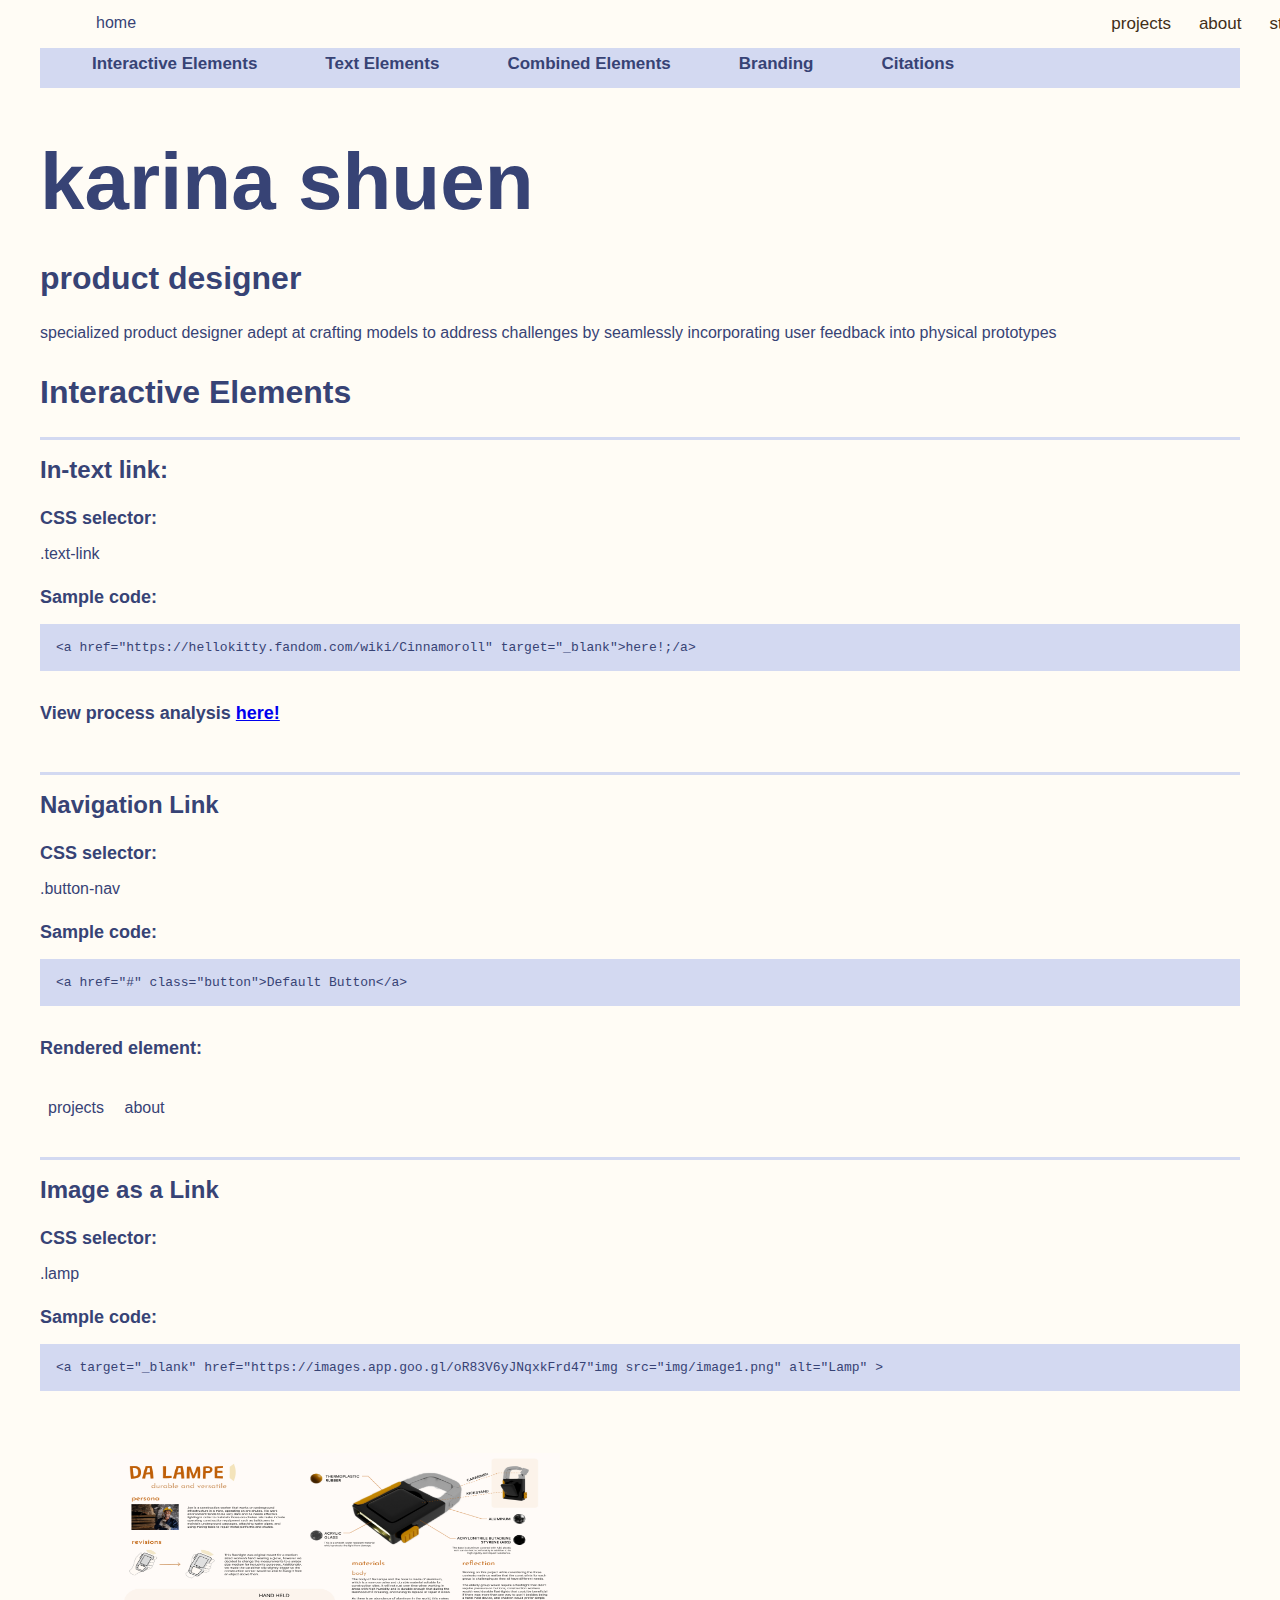
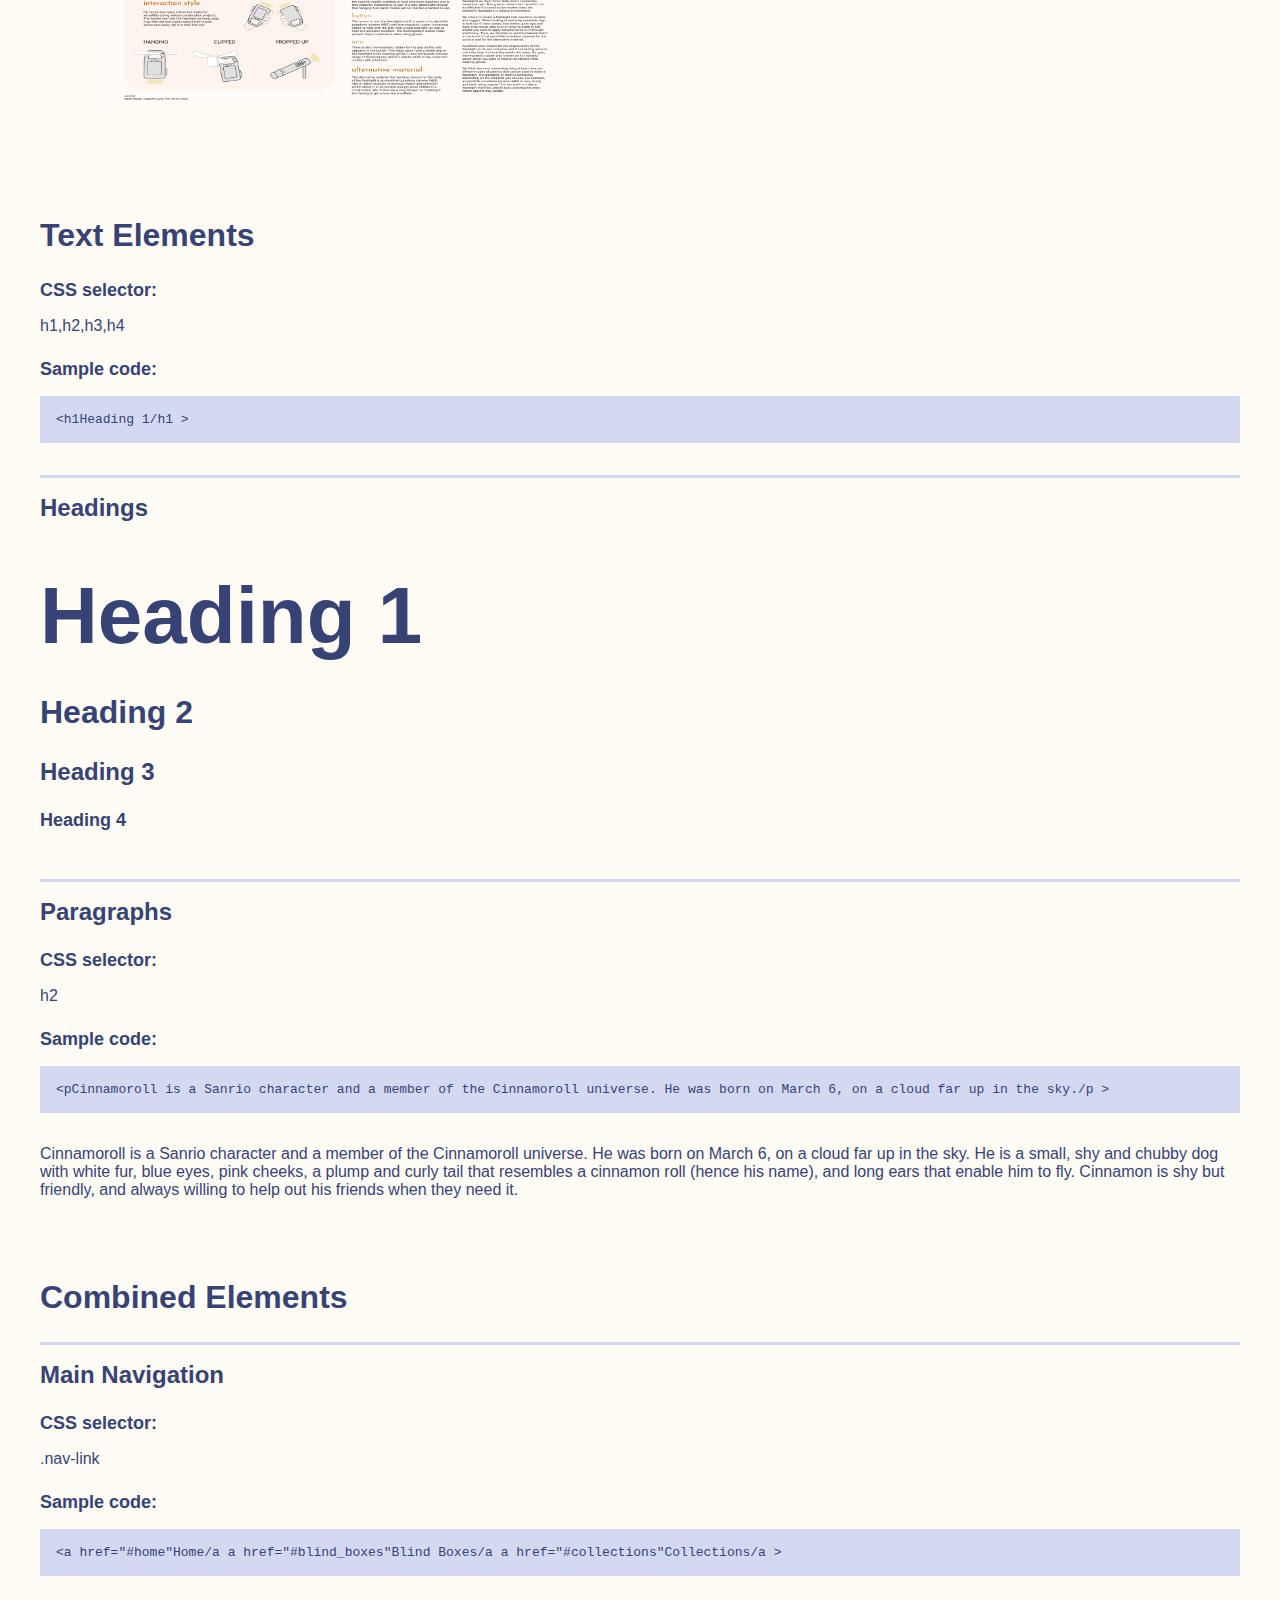
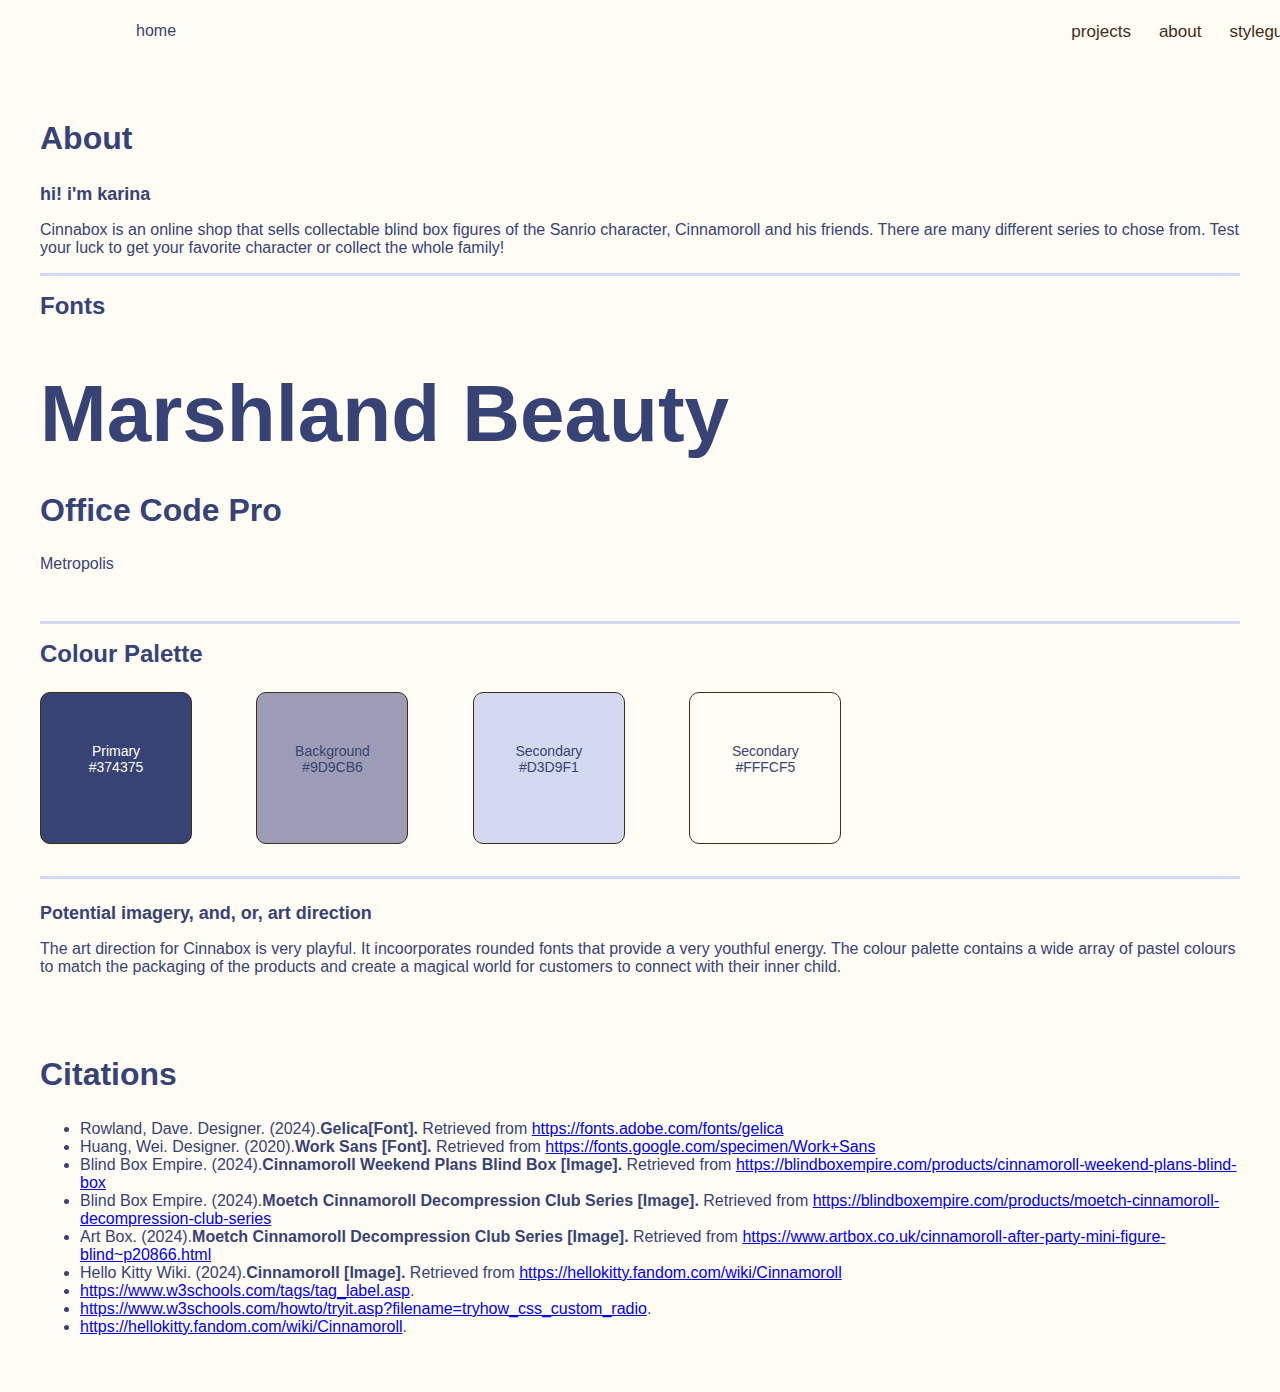
<file: P03_intermediate_review/index.html>
<!DOCTYPE html>
<html lang="en">

  <head>

    <meta charset="utf-8">
    <title>P01 - Style Guide Template</title>

    <link href="css/main.css" rel="stylesheet">

  </head>

  <body>

    <header>
      <div class="nav3-div" >
      <nav>

      <div>
       <a class="nav-item1" href="index.html">styleguide</a>
       </div>

        <div>
       <a class="nav-item2" href="#cart">about</a>
       </div>

       <div>
       <a class="nav-item3" href="#contact">projects</a>
       </div>

       <div>
       <a href="homepage.html" id="nav-logo">home</a>
       </div>

      </nav>

    </header>

        <div class="nav-div" id="home">
          <nav>
            <a class="nav-link" href="#interactive_elements">Interactive Elements</a>
            <a class="nav-link" href="#text_elements">Text Elements</a>
            <a class="nav-link" href="#combined_elements">Combined Elements</a>
            <a class="nav-link" href="#branding">Branding</a>
            <a class="nav-link" href="#citations">Citations</a>
          </nav>
        </div>

      <h1>karina shuen</h1>
      <h2>product designer</h2>

      <p>specialized product designer adept at crafting models to address challenges
        by seamlessly incorporating user feedback into physical prototypes</p>

    <!-- INTERACTIVE ELEMENTS SECTION // -->
    <section id="interactive_elements">
      <h2>Interactive Elements</h2>

      <section class="element">
        <h3>In-text link:</h3>

        <h4>CSS selector:</h4>
        <p>.text-link</p>

        <h4>Sample code:</h4>
        <code>&lt;a href="https://hellokitty.fandom.com/wiki/Cinnamoroll" target="_blank">here!;/a&gt;</code>

        <h4>
            View process analysis
            <a class = "text-link" href="https://hellokitty.fandom.com/wiki/Cinnamoroll" target="_blank">here!</a>
        </h4>
      </section>

      <!-- Default Button styling section -->
      <section class="element">

        <h3>Navigation Link</h3>
        <h4>CSS selector:</h4>
        <p>.button-nav</p>

        <h4>Sample code:</h4>
        <code>&lt;a href="#" class="button"&gt;Default Button&lt;/a&gt;</code>

        <h4>Rendered element:</h4>
        <a class="button-nav" href="#">projects</a>
        <a class="button-nav" href="#">about</a>

      </section>


      <section class="element">
        <h3>Image as a Link</h3>

        <h4>CSS selector:</h4>
        <p>.lamp</p>

        <h4>Sample code:</h4>
        <code>&lt;a target="_blank" href="https://images.app.goo.gl/oR83V6yJNqxkFrd47"img src="img/image1.png" alt="Lamp" &gt;</code>

        <figure>
          <a target="_blank" href="https://images.app.goo.gl/oR83V6yJNqxkFrd47"><img src="img/image1.png" alt="Lamp" id="lamp"></a>
        </figure>
      </section>


    </section>

    <!-- TEXT ELEMENTS SECTION // -->
    <section id="text_elements">
      <h2>Text Elements</h2>

      <h4>CSS selector:</h4>
      <p>h1,h2,h3,h4</p>

      <h4>Sample code:</h4>
      <code>&lt;h1Heading 1/h1 &gt;</code>

      <section class="element">
        <h3>Headings</h3>
        <h1>Heading 1</h1>
        <h2>Heading 2</h2>
        <h3>Heading 3</h3>
        <h4>Heading 4</h4>
      </section>

      <!-- text source: https://hellokitty.fandom.com/wiki/Cinnamoroll -->
      <section class="element">
        <h3>Paragraphs</h3>

        <h4>CSS selector:</h4>
        <p>h2</p>

        <h4>Sample code:</h4>
        <code>&lt;pCinnamoroll is a Sanrio character and a member of the Cinnamoroll universe. He was born on March 6, on a cloud far up in the sky./p &gt;</code>

        <p>
          Cinnamoroll is a Sanrio character and a member of the Cinnamoroll universe. He was born on March 6, on a cloud far up in the sky.
          He is a small, shy and chubby dog with white fur, blue eyes, pink cheeks, a plump and curly tail that resembles a cinnamon roll (hence his name), and long ears that enable him to fly.
          Cinnamon is shy but friendly, and always willing to help out his friends when they need it.
        </p>
      </section>

    <!-- COMBINED ELEMENTS SECTION // -->
    <section id="combined_elements">
      <h2>Combined Elements</h2>

      <section class="element">
        <h3>Main Navigation</h3>

        <h4>CSS selector:</h4>
        <p>.nav-link</p>

        <h4>Sample code:</h4>
        <code>&lt;a href="#home"Home/a a href="#blind_boxes"Blind Boxes/a a href="#collections"Collections/a &gt;</code>

        <div class="nav2-div" >
        <nav>

        <div>
         <a class="nav-item1" href="cinnabox.html">styleguide</a>
         </div>

          <div>
         <a class="nav-item2" href="#cart">about</a>
         </div>

         <div>
         <a class="nav-item3" href="#contact">projects</a>
         </div>

         <div>
         <a href="homepage.html" id="nav-logo">home</a>
         </div>

        </nav>
      </div>
      </section>

    <!-- // ABOUT SECTION -->
    <section id="about">
        <h2>About</h2>
        <h4>hi! i'm karina</h4>
        <p>Cinnabox is an online shop that sells collectable blind box figures of the Sanrio character, Cinnamoroll and his friends.
        There are many different series to chose from. Test your luck to get your favorite character or collect the whole family!</p>

      <section class="element">
        <h3>Fonts</h3>
        <h1>Marshland Beauty</h1>
        <h2>Office Code Pro</h2>
        <p>Metropolis</p>
      </section>

      <section class="element">
        <h3>Colour Palette</h3>
        <div class="colour1 palette-container">
          <p class="palette-p white-text">Primary<br>#374375</p>
        </div>
        <div class="colour2 palette-container">
          <p class="palette-p">Background<br>#9D9CB6</p>
        </div>
        <div class="colour3 palette-container">
          <p class="palette-p">Secondary<br>#D3D9F1</p>
        </div>
        <div class="colour4 palette-container">
          <p class="palette-p">Secondary<br>#FFFCF5</p>
        </div>
      </section>
      <section class="element">
      <h4>Potential imagery, and, or, art direction</h4>
      <p> The art direction for Cinnabox is very playful. It incoorporates rounded fonts that provide a very youthful energy. The colour palette contains a wide array of pastel colours to match the packaging of the products and create a magical world for customers to connect with their inner child. </p>
      </section>
    </section>

    <section id="citations">
      <h2>Citations</h2>

      <ul>
        <li>Rowland, Dave. Designer. (2024).<strong>Gelica[Font].</strong> Retrieved from <a href="https://fonts.adobe.com/fonts/gelica">https://fonts.adobe.com/fonts/gelica</a></li>
        <li>Huang, Wei. Designer. (2020).<strong>Work Sans [Font].</strong> Retrieved from <a href="https://fonts.google.com/specimen/Work+Sans">https://fonts.google.com/specimen/Work+Sans</a></li>
        <li>Blind Box Empire. (2024).<strong>Cinnamoroll Weekend Plans Blind Box [Image].</strong> Retrieved from <a href="https://blindboxempire.com/products/cinnamoroll-weekend-plans-blind-box">https://blindboxempire.com/products/cinnamoroll-weekend-plans-blind-box</a></li>
        <li>Blind Box Empire. (2024).<strong>Moetch Cinnamoroll Decompression Club Series [Image].</strong> Retrieved from <a href="https://blindboxempire.com/products/moetch-cinnamoroll-decompression-club-series">https://blindboxempire.com/products/moetch-cinnamoroll-decompression-club-series</a></li>
        <li>Art Box. (2024).<strong>Moetch Cinnamoroll Decompression Club Series [Image].</strong> Retrieved from <a href="https://www.artbox.co.uk/cinnamoroll-after-party-mini-figure-blind~p20866.html">https://www.artbox.co.uk/cinnamoroll-after-party-mini-figure-blind~p20866.html</a></li>
        <li>Hello Kitty Wiki. (2024).<strong>Cinnamoroll [Image].</strong> Retrieved from <a href="https://hellokitty.fandom.com/wiki/Cinnamoroll">https://hellokitty.fandom.com/wiki/Cinnamoroll</a></li>
        <li><a href="https://www.w3schools.com/tags/tag_label.asp">https://www.w3schools.com/tags/tag_label.asp</a>.</li>
        <li><a href="https://www.w3schools.com/howto/tryit.asp?filename=tryhow_css_custom_radio">https://www.w3schools.com/howto/tryit.asp?filename=tryhow_css_custom_radio</a>.</li>
        <li><a href="https://hellokitty.fandom.com/wiki/Cinnamoroll">https://hellokitty.fandom.com/wiki/Cinnamoroll</a>.</li>
      </ul>

    </section>
  </body>
</html>
</file>
<file: P03_intermediate_review/css/main.css>
/*
  STYLE GUIDE STYLING
  Default styling for the style guide
*/
body {
  background-color: #FFFCF5;
  color: #374375;
  font-family: "officecodepro-regular", Verdana, sans-serif;
  padding: 2rem;
}

.element {
  padding-bottom: 2rem;
  border-top-width: 0.2rem;
  border-top-style: solid;
  border-top-color: #D3D9F1;
}

h1 {
  font-family: "Marshland_Beauty", Verdana, sans-serif;
  font-weight: 800;
  font-size: 80px;
  margin-top: 3rem;
  margin-bottom: 2rem;
}

h2 {
  font-weight: 700;
  font-size: 32px;
  margin-top: 2rem;
}

h3 {
  font-weight: 700;
  font-size: 24px;
  margin-top: 1rem;
}

h4 {
  font-weight: 700;
  font-size: 18px;
  margin-bottom: 1rem;
}

p {
  font-family: "Metropolis", Verdana, sans-serif;
  margin-top: 0;
}

#lamp{
  width: 450px;
  height: 250px;
  padding: 30px;
}

.nav2-div {
  margin: auto;
  overflow: hidden;
  overflow: hidden;
  width: 100%;
  text-align: center;
  flex-direction: row;
  /*entire window */
  width: 100%;
  background-color: #FFFCF5;
  padding-left:5rem;
  padding-right:5rem;
}
  /*entire window */
  min-width: 100%;
}

.nav-item{
  float: right;
  color: #422e18;
  background-color: #F5ECE1;
  padding: 14px 16px;
  text-decoration: none;
  font-size: 17px;
}

.nav-item1{
  order: 2;
  float: right;
  color: #422e18;
  padding: 14px;
  text-decoration: none;
  font-size: 17px;
}

.nav-item2{
  float: right;
  color: #422e18;
  padding: 14px ;
  text-decoration: none;
  font-size: 17px;
}

.nav-item3{
  float: right;
  color: #422e18;
  padding: 14px;
  text-decoration: none;
  font-size: 17px;
}

.nav-item:active, .nav-item:hover, .nav-item:focus, .main-nav-item:active, .main-nav-item:hover, .main-nav-item:focus, .nav-item1:active, .nav-item1:hover, .nav-item1:focus, .nav-item2:active, .nav-item2:hover, .nav-item2:focus, .nav-item3:active, .nav-item3:hover, .nav-item3:focus
.nav-item4:active, .nav-item4:hover, .nav-item4:focus {
  color: #D3D9F1;;
  text-decoration: underline;
}

/* stroke: https://css-tricks.com/almanac/properties/t/text-stroke/*/
#nav-logo{
  flex: 2;
  order: 1;
  float: left;
  color: #374375;
  padding: 14px 16px;
  text-decoration: none;
  font-size: 1rem;
  font-family: "officecodepro", sans-serif;
  font-size: 1rem;
  text-stroke: 4px white;
}
/* locked version*/
.nav3-div{
  margin: auto;
  overflow: hidden;
  overflow: hidden;
  width: 100%;
  text-align: left;
  flex-direction: row;
  background-color: #FFFCF5;
  /*entire window */
  width: 100%;
  padding-left:5rem;
  padding-right:5rem;

  position: fixed;
  top: 0;
  right: 0;
  left: 0;
  z-index: 10;
}

/* nav bar source: https://www.w3schools.com/howto/tryit.asp?filename=tryhow_css_topnav*/
.nav-div {
  overflow: hidden;
  overflow: hidden;
  width: 100%;
  text-align: center;
  background-color: #D3D9F1;
}

.nav-div a {
  float: left;
  color: #374375;
  background-color: #D3D9F1;
  padding: 14px 16px;
  text-decoration: none;
  font-size: 17px;
}

.nav-div a:hover {
  color: #9D9CB6;
  text-decoration: underline;
}

.nav-link {
  margin-left: 3%;
  text-decoration: none;
  font-weight: 600;
  padding: 14px 16px;
  color: #ef9ca7;
  padding: 2% 0%;

}

.text-link:hover, .text-link:focus{
  color: #D3D9F1;
}

nav a:hover, nav a:focus {
  text-decoration: none;
}

code {
  background-color: #D3D9F1;
  padding: 1rem;
  margin-bottom: 2rem;
  display: block;
}

/* source: https://www.w3schools.com/howto/tryit.asp?filename=tryhow_css_image_overlay_opacity */
img:hover {
  scale: 0.95;
  opacity: 0.2;
  transition: .5s ease;
}

/* source: https://www.w3schools.com/cssref/sel_focus.php */
input[type=text] {
  width: 50%;
  margin-bottom: 20px;
  padding: 12px;
  border: 1px solid #422e18;
  border-radius: 10px;
  background-color: #fcf9f5;
}
input[type=text]:hover {
  background-color: #f5ece1;
}

label {
  margin-bottom: 10px;
  display: block;
}

#blindbox1 {
  margin-left: 0px;
  margin-bottom: 20px;
}

#blindbox2 {
  margin-left: -35px;
  margin-bottom: -10px;
}

#blindbox3 {
  margin-left: -30px;
  margin-bottom: -15px;
}

.product-grid {
  display:flex;
  flex-wrap: wrap;
  margin-left: 50px;

}

.product-item1 {
  width: 300px;
  margin: 20px 45px;
  text-align: left;
  transition: border-color 0.3s;
}

.product-item2 {
  width: 300px;
  margin: 20px 45px;
  padding-left: 2%;
  padding-right: 2%;
  text-align: left;
  transition: border-color 0.3s;
  margin-top: -50px;
}

.product-item3 {
  width: 280px;
  margin: 20px 45px;
  padding-left: 2%;
  padding-right: 2%;
  text-align: left;
  transition: border-color 0.3s;
  margin-top: -20px;
}

.nav-payment{
  padding-top: 1rem;
}

.cart-item2{
  padding-top: 1rem;
  padding-bottom: 1rem;
}

.cart-item3{
  padding-bottom: 1rem;
}

hr{
  position: absolute;
  width: 200px;
  border-top-style: solid;
  border-top-color: #422e18;
}

.colour1 {
  height: 150px;
  width: 150px;
  margin-right: 5%;
  background-color: #374375;
  outline-color:#374375;
}

.colour2 {
  height: 150px;
  width: 150px;
  margin-right: 5%;
  background-color: #9D9CB6;
  outline-color:#374375;
}

.colour3 {
  height: 150px;
  width: 150px;
  margin-right: 5%;
  background-color: #D3D9F1 ;
  outline-color:#374375;
}

.colour4 {
  height: 150px;
  width: 150px;
  margin-right: 5%;
  background-color: #FFFCF5;
  outline-color:#374375;
}

.palette-p {
  text-align: center;
  margin-top:50px;
  font-size: 14px;
  color: #374375;
}

.white-text {
  color: #FFFCF5;
}

.palette-container {
  display: inline-block;
  border: 1px solid #422e18;
  border-radius: 10px;
}



/*
  INTERACTIVE ELEMENTS -------------------
*/


/* Styling for the navigation button */
.button-nav {
  display: inline-block;
  padding: 0.5rem;
  color: #374375;
  text-decoration: none;
  transition-property: background-color;
  transition-duration: 0.5s;
  margin-top: 1rem;
}

.button-nav:hover, .button-nav:focus {
  color: #D3D9F1;
}




/*
  TEXT ELEMENTS -------------------
*/




/*
  COMBINED ELEMENTS -------------------
*/
</file>
